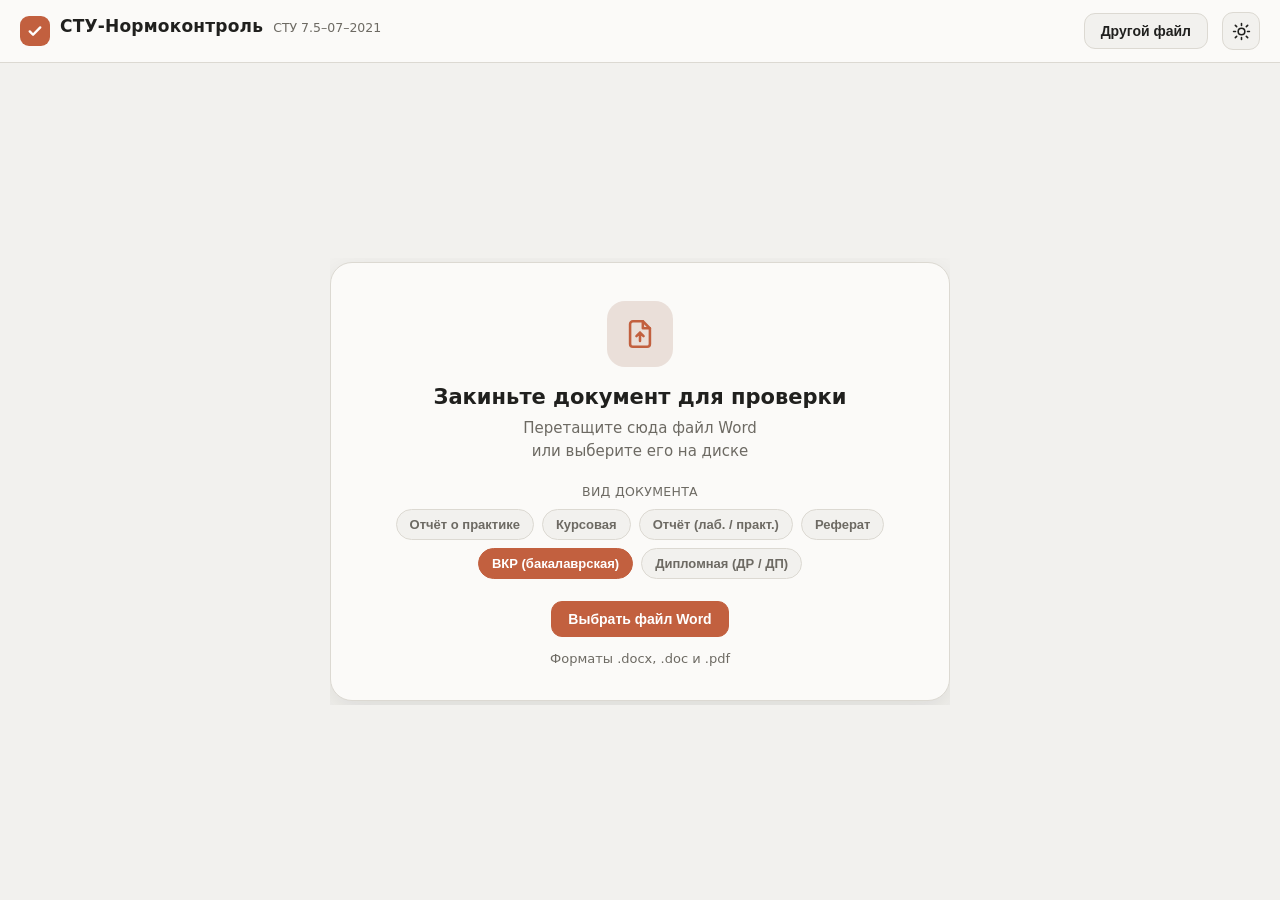
<file: index.html>
<!DOCTYPE html>
<html lang="ru" data-theme="light">
<head>
  <meta charset="UTF-8" />
  <meta name="viewport" content="width=device-width, initial-scale=1.0" />
  <title>СТУ-Нормоконтроль</title>
  <link rel="icon" type="image/svg+xml" href="favicon.svg" />
  <link rel="icon" type="image/svg+xml" href="data:image/svg+xml,%3Csvg%20xmlns='http://www.w3.org/2000/svg'%20viewBox='0%200%2064%2064'%3E%3Crect%20x='2'%20y='2'%20width='60'%20height='60'%20rx='15'%20fill='%23C2603F'/%3E%3Cpath%20d='M18%2033.5%2027.5%2043%2046%2021'%20fill='none'%20stroke='%23fff'%20stroke-width='7.5'%20stroke-linecap='round'%20stroke-linejoin='round'/%3E%3C/svg%3E" />
  <link rel="apple-touch-icon" href="favicon.svg" />
  <link rel="stylesheet" href="css/styles.css" />
</head>
<body>
  <div class="app">
    <!-- ============================================================ топбар -->
    <header class="topbar">
      <div class="brand">
        <span class="logo" aria-hidden="true">
          <svg viewBox="0 0 24 24" fill="none" stroke="currentColor" stroke-width="3.2" stroke-linecap="round" stroke-linejoin="round"><path d="M5 12.6l4.4 4.4L19 7.2"></path></svg>
        </span>
        <h1>СТУ-Нормоконтроль</h1>
        <span class="sub">СТУ 7.5–07–2021</span>
      </div>
      <div class="spacer"></div>
      <span class="file-name" id="topfile"></span>
      <label class="type-badge" id="toptype-wrap" title="Вид документа (определён автоматически, можно изменить)" style="display:none">Вид&nbsp;
        <select id="toptype"></select>
      </label>
      <button class="btn" id="back-btn" title="Вернуться к началу" style="display:none">← Новый документ</button>
      <button class="btn" id="new-btn" title="Проверить другой файл">Другой файл</button>
      <button class="btn primary" id="fix-btn" title="Исправить и скачать .docx" style="display:none">Исправить .docx</button>
      <button class="btn" id="report-btn" title="Скачать отчёт о замечаниях" style="display:none">Отчёт</button>
      <button class="btn" id="pdf-btn" title="Сохранить развёртку в PDF" style="display:none">PDF</button>
      <button class="icon-btn" id="theme-btn" title="Сменить тему">
        <svg id="ico-sun" viewBox="0 0 24 24" fill="none" stroke="currentColor" stroke-width="2" stroke-linecap="round">
          <circle cx="12" cy="12" r="4.2"></circle>
          <path d="M12 2v2.4M12 19.6V22M4.2 4.2l1.7 1.7M18.1 18.1l1.7 1.7M2 12h2.4M19.6 12H22M4.2 19.8l1.7-1.7M18.1 5.9l1.7-1.7"></path>
        </svg>
        <svg id="ico-moon" viewBox="0 0 24 24" fill="none" stroke="currentColor" stroke-width="2" stroke-linecap="round" style="display:none">
          <path d="M21 12.8A9 9 0 1 1 11.2 3a7 7 0 0 0 9.8 9.8Z"></path>
        </svg>
      </button>
    </header>

    <!-- ==================================================== стартовый экран -->
    <section class="screen" id="screen-start">
      <div class="drop-layer">
        <div class="drop-col">
          <div class="drop-card" id="drop-card">
          <div class="drop-icon">
            <svg viewBox="0 0 24 24" fill="none" stroke="currentColor" stroke-width="1.8" stroke-linecap="round" stroke-linejoin="round">
              <path d="M14 3v5h5"></path>
              <path d="M14 3H7a2 2 0 0 0-2 2v14a2 2 0 0 0 2 2h10a2 2 0 0 0 2-2V8Z"></path>
              <path d="M12 17v-6M9.5 13.5 12 11l2.5 2.5"></path>
            </svg>
          </div>
          <h2 class="drop-title">Закиньте документ для проверки</h2>
          <p class="drop-text">Перетащите сюда файл Word<br>или выберите его на диске</p>
          <div class="types" id="type-chips">
            <span class="types-label">Вид документа</span>
          </div>
          <button class="btn primary" id="pick-btn">Выбрать файл Word</button>
          <div class="drop-hint-inline">Форматы .docx, .doc и .pdf</div>
          <input type="file" id="file-input" accept=".docx,.doc,.pdf" hidden />
          </div>
          <div class="history-card" id="history-card" style="display:none">
            <div class="history-head">
              <span class="history-title">История проверок</span>
              <button class="history-clear" id="history-clear" title="Очистить историю">Очистить</button>
            </div>
            <div id="history-list"></div>
          </div>
        </div>
      </div>
    </section>

    <!-- ======================================================== обработка -->
    <section class="screen" id="screen-processing" style="display:none">
      <div class="drop-layer">
        <div class="flow-card">
          <div class="flow-head">
            <div class="wave-ico"><span></span><span></span><span></span><span></span><span></span></div>
            <div>
              <h2>Обработка документа</h2>
              <div class="fname" id="proc-name"></div>
            </div>
          </div>
          <div class="progress"><i id="proc-bar"></i></div>
          <ul class="steps" id="proc-steps"></ul>
        </div>
      </div>
    </section>

    <!-- ======================================================= результат -->
    <section class="workspace" id="workspace">
      <aside class="panel left" id="panel-left">
        <div class="panel-head" id="head-left">
          <span class="panel-title">Замечания</span>
          <button class="panel-toggle" data-side="left" title="Свернуть / развернуть">‹</button>
        </div>
        <div class="panel-body">
          <div class="summary">
            <div class="sum-card err"><b id="sum-err">0</b><span>ошибки</span></div>
            <div class="sum-card warn"><b id="sum-warn">0</b><span>предупр.</span></div>
            <div class="sum-card info"><b id="sum-info">0</b><span>инфо</span></div>
          </div>
          <div class="filters">
            <span class="filter-chip active" data-level="all">Все</span>
            <span class="filter-chip" data-level="error">Ошибки</span>
            <span class="filter-chip" data-level="warning">Предупреждения</span>
            <span class="filter-chip" data-level="info">Инфо</span>
            <span class="filter-chip" data-level="ai">ИИ</span>
          </div>
          <div class="find-list" id="find-list"></div>
        </div>
      </aside>

      <main class="viewer" id="viewer"></main>

      <aside class="panel right" id="panel-right">
        <div class="panel-head" id="head-right">
          <span class="panel-title">Листы</span>
          <button class="panel-toggle" data-side="right" title="Свернуть / развернуть">›</button>
        </div>
        <div class="panel-body">
          <div class="file-meta" id="file-meta"></div>
          <button class="btn legend-btn" id="legend-btn">Цвета ошибок</button>
          <div class="legend" id="legend" style="display:none">
            <div class="legend-row"><span class="legend-dot" style="background:rgba(196,61,61,.9)"></span> красный — шрифт, размер</div>
            <div class="legend-row"><span class="legend-dot" style="background:rgba(217,154,43,.95)"></span> оранжевый — подчёркивание, интервалы</div>
            <div class="legend-row"><span class="legend-dot" style="background:#8a3fb0"></span> фиолетовый — знаки и пунктуация</div>
            <div class="legend-row"><span class="legend-dot" style="background:#e02b2b"></span> ярко-красный — пробелы</div>
            <div class="legend-row"><span class="legend-dot" style="background:rgba(230,200,40,.95)"></span> жёлтый — обороты ИИ</div>
            <div class="legend-row"><span class="legend-dot legend-dot-line" style="border-color:#0a8f8f"></span> бирюзовый контур — оформление списка литературы</div>
            <div class="legend-row"><span class="legend-dot legend-dot-line" style="border-color:#d99a2b"></span> оранжевая линия слева — неверный отступ</div>
            <div class="legend-row"><span class="legend-dot" style="background:var(--info)"></span> синий — прочие замечания (инфо)</div>
          </div>
          <div id="page-list"></div>
        </div>
      </aside>
    </section>
  </div>

  <!-- ================================================== исправление .docx -->
  <div class="modal-backdrop" id="fix-dialog" style="display:none">
    <div class="modal">
      <h3>Исправить и скачать .docx</h3>
      <p class="modal-hint">Word откроет файл штатно; исправляется только word/document.xml.</p>
      <label class="opt"><input type="checkbox" id="opt-font" checked> Шрифт Times New Roman, 14</label>
      <label class="opt"><input type="checkbox" id="opt-align" checked> Выравнивание по ширине</label>
      <label class="opt"><input type="checkbox" id="opt-indent" checked> Абзацный отступ 12,5 мм</label>
      <label class="opt"><input type="checkbox" id="opt-spacing" checked> Межстрочный интервал 1,0 / 1,5</label>
      <label class="opt"><input type="checkbox" id="opt-page" checked> Формат А4 и поля</label>
      <label class="opt"><input type="checkbox" id="opt-dash" checked> Тире в диапазонах чисел</label>
      <label class="opt"><input type="checkbox" id="opt-text" checked> Пробелы и знаки препинания</label>
      <label class="opt"><input type="checkbox" id="opt-emph" checked> Подчёркивание, цвет и лишние прописные</label>
      <label class="opt"><input type="checkbox" id="opt-marker" checked> Перечисления: тире и знаки (; и .)</label>
      <label class="opt"><input type="checkbox" id="opt-section" checked> Разрывы страниц перед разделами</label>
      <label class="opt"><input type="checkbox" id="opt-toc" checked> Содержание: номера страниц и регистр</label>
      <div class="modal-actions">
        <button class="btn" id="fix-cancel">Отмена</button>
        <button class="btn primary" id="fix-ok">Скачать .docx</button>
      </div>
    </div>
  </div>

  <div class="modal-backdrop" id="link-dialog" style="display:none">
    <div class="modal">
      <h3>Переход по ссылке</h3>
      <p class="modal-hint">Эта ссылка может быть небезопасной. Открыть её в новой вкладке?</p>
      <div class="link-url" id="link-url"></div>
      <div class="modal-actions">
        <button class="btn" id="link-no">Нет</button>
        <button class="btn primary" id="link-yes">Да, открыть</button>
      </div>
    </div>
  </div>

  <div class="drop-overlay" id="drop-overlay" style="display:none"><span>Отпустите файл, чтобы проверить</span></div>

  <script src="vendor/fflate.min.js"></script>
  <script src="vendor/pdf.min.js"></script>
  <script src="vendor/html2canvas.min.js"></script>
  <script src="vendor/jspdf.umd.min.js"></script>
  <script src="js/docx.js"></script>
  <script src="js/rules.js"></script>
  <script src="js/render.js"></script>
  <script src="js/fix.js"></script>
  <script src="js/app.js"></script>
</body>
</html>
</file>
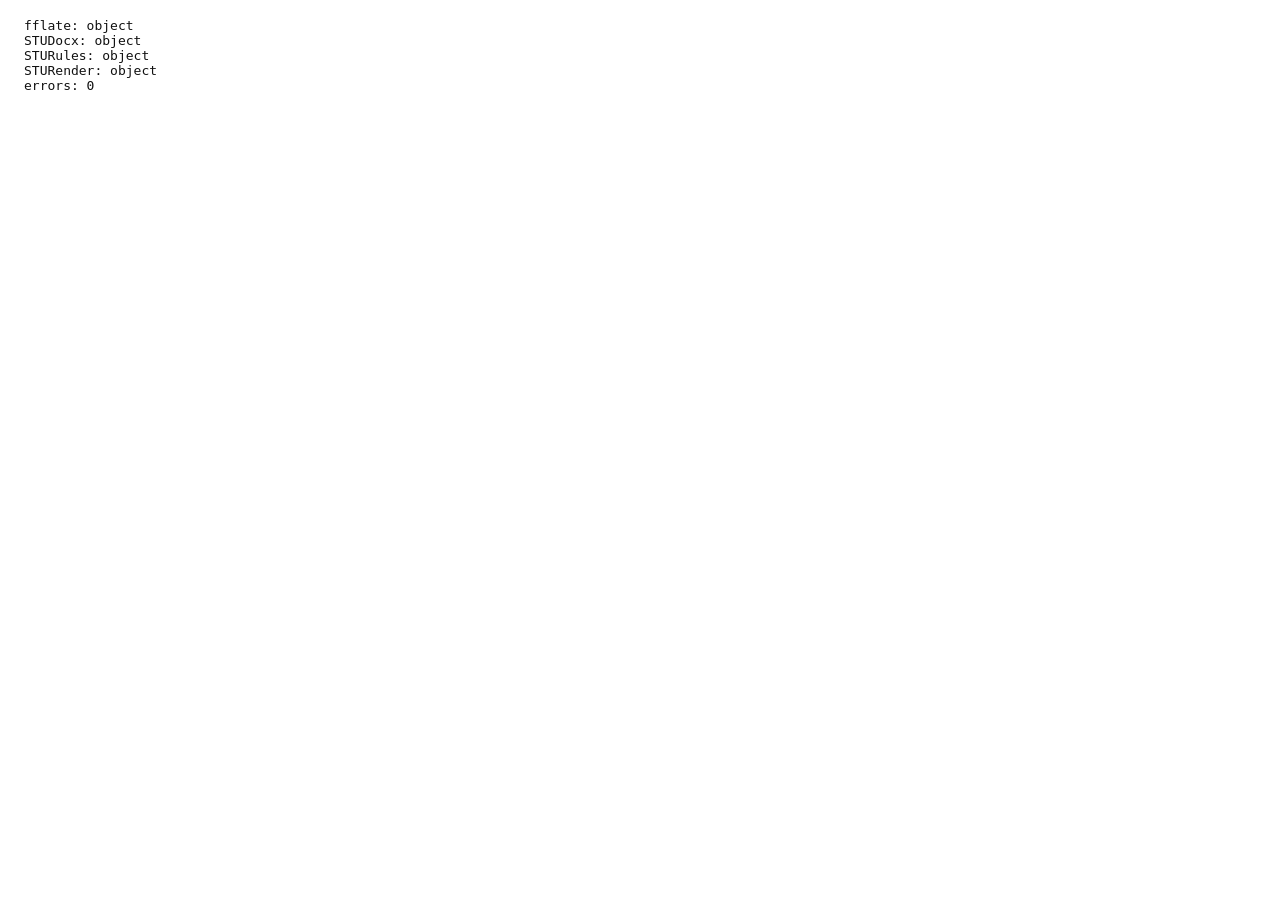
<file: test/syntax.html>
<!DOCTYPE html>
<html lang="ru"><head><meta charset="utf-8">
<script>
window.__errs = [];
window.onerror = function (m, s, l, c, e) { window.__errs.push('ERR ' + m + ' @' + (s || '').split('/').pop() + ':' + l + ':' + c + (e && e.stack ? '\n' + e.stack : '')); };
</script>
<style>pre{font:13px monospace;white-space:pre-wrap;background:#fff;color:#111;padding:10px;margin:6px}</style>
</head><body>
<script src="../vendor/fflate.min.js"></script>
<script src="../js/docx.js"></script>
<script src="../js/rules.js"></script>
<script src="../js/render.js"></script>
<script src="../js/app.js"></script>
<script>
var out = [];
out.push('fflate: ' + (typeof fflate));
out.push('STUDocx: ' + (typeof STUDocx));
out.push('STURules: ' + (typeof STURules));
out.push('STURender: ' + (typeof STURender));
out.push('errors: ' + window.__errs.length);
var pre = document.createElement('pre'); pre.textContent = out.join('\n') + '\n\n' + window.__errs.join('\n\n'); document.body.appendChild(pre);
</script>
</body></html>
</file>
<file: css/styles.css>
:root {
  --bg: #F2F1EE; --bg2: #FBFAF8; --bg3: #E9E7E2; --line: #DCD9D2;
  --text: #20201E; --muted: #6D6A63; --accent: #C2603F; --accent-soft: #EADFD9;
  --paper: #FFFFFF; --paper-line: #E2E0DA;
  --err: #C43D3D; --warn: #B4791F; --info: #3E6FB0;
  --err-bg: rgba(196, 61, 61, .10);
  --warn-bg: rgba(180, 121, 31, .12);
  --info-bg: rgba(62, 111, 176, .10);
  --shadow: 0 10px 30px rgba(30, 25, 20, .10);
  color-scheme: light;
}
:root[data-theme="dark"] {
  --bg: #111113; --bg2: #161618; --bg3: #1E1E22; --line: #2A2A30;
  --text: #E7E7E9; --muted: #8C8C95; --accent: #C15A5F; --accent-soft: #2A1D1F;
  --paper: #FFFFFF; --paper-line: #E2E0DA;
  --err: #E57373; --warn: #E0A94A; --info: #7AA7E6;
  --err-bg: rgba(229, 115, 115, .14);
  --warn-bg: rgba(224, 169, 74, .14);
  --info-bg: rgba(122, 167, 230, .14);
  --shadow: 0 10px 30px rgba(0, 0, 0, .45);
  color-scheme: dark;
}

* { box-sizing: border-box; }
html, body { height: 100%; }
body {
  margin: 0; background: var(--bg); color: var(--text);
  font-family: "Inter", "Segoe UI", system-ui, -apple-system, "Noto Sans", sans-serif;
  font-size: 15px; overflow: hidden;
  transition: background .5s ease, color .5s ease;
  /* Интерфейс (линейки, панель замечаний, верхняя часть) выделять нельзя. */
  -webkit-user-select: none; user-select: none;
}
/* Выделять можно только текст документа на листе. */
.stu-flow, .stu-flow * { -webkit-user-select: text; user-select: text; }
input, textarea, [contenteditable] { -webkit-user-select: text; user-select: text; }

/* --------------------------------------------------- wave theme transition */
::view-transition-old(root), ::view-transition-new(root) { animation: none; mix-blend-mode: normal; }
::view-transition-old(root) { z-index: 1; }
::view-transition-new(root) { z-index: 2; }
html.vt-wave::view-transition-new(root) { animation: vt-reveal .62s cubic-bezier(.22,1,.36,1) forwards; }
html.vt-wave::view-transition-old(root) { animation: none; }
@keyframes vt-reveal {
  from { clip-path: circle(0% at var(--vt-x, 90%) var(--vt-y, 4%)); }
  to   { clip-path: circle(150% at var(--vt-x, 90%) var(--vt-y, 4%)); }
}

/* ------------------------------------------------------------------ shell */
.app { display: flex; flex-direction: column; height: 100vh; }
.topbar {
  display: flex; align-items: center; gap: 14px; padding: 12px 20px;
  border-bottom: 1px solid var(--line); background: var(--bg2); flex: 0 0 auto; z-index: 5;
}
.brand { display: flex; align-items: baseline; gap: 10px; min-width: 0; }
.brand .logo {
  width: 30px; height: 30px; border-radius: 9px; background: var(--accent);
  display: grid; place-items: center; color: #fff; flex: 0 0 auto;
  align-self: center;
}
.brand .logo svg { width: 18px; height: 18px; display: block; }
.brand h1 { font-size: 17px; margin: 0; font-weight: 700; letter-spacing: .2px; }
.brand .sub { color: var(--muted); font-size: 12.5px; }
.spacer { flex: 1 1 auto; }
.topbar .file-name { color: var(--muted); font-size: 13px; max-width: 40vw; overflow: hidden; text-overflow: ellipsis; white-space: nowrap; }
.type-badge { display: inline-flex; align-items: center; gap: 4px; font-size: 12.5px; color: var(--muted); background: var(--bg2); border: 1px solid var(--line); border-radius: 999px; padding: 4px 10px; }
.type-badge select { font: inherit; color: var(--text); background: transparent; border: none; outline: none; max-width: 240px; }
.legend-btn { margin: 6px 0; align-self: flex-start; }
.legend { display: flex; flex-direction: column; gap: 4px; font-size: 12px; color: var(--muted); background: var(--bg2); border: 1px solid var(--line); border-radius: 8px; padding: 8px 10px; margin-bottom: 8px; }
.legend-row { display: flex; align-items: center; gap: 8px; }
.legend-dot { width: 12px; height: 12px; border-radius: 50%; flex: 0 0 auto; }
.legend-dot-line { background: transparent; border: 2px solid; border-radius: 3px; }

.icon-btn {
  width: 38px; height: 38px; border-radius: 11px; border: 1px solid var(--line);
  background: var(--bg); color: var(--text); cursor: pointer; display: grid; place-items: center;
  transition: background .2s, transform .15s, border-color .2s;
}
.icon-btn:hover { background: var(--bg3); }
.icon-btn:active { transform: scale(.94); }
.icon-btn svg { width: 19px; height: 19px; }

.btn {
  border: 1px solid var(--line); background: var(--bg); color: var(--text);
  padding: 9px 16px; border-radius: 11px; cursor: pointer; font-size: 14px; font-weight: 600;
  transition: background .2s, border-color .2s, transform .12s;
}
.btn:hover { background: var(--bg3); }
.btn:active { transform: scale(.97); }
.btn.primary { background: var(--accent); border-color: var(--accent); color: #fff; }
.btn.primary:hover { filter: brightness(1.06); }

/* --------------------------------------------------------------- start view */
.screen { flex: 1 1 auto; min-height: 0; position: relative; }
.drop-layer {
  position: absolute; inset: 0; display: flex; align-items: center; justify-content: center;
  padding: 24px; overflow: auto;
}
.drop-col { display: flex; flex-direction: column; gap: 16px; width: min(620px, 94vw); max-height: 100%; overflow: auto; padding: 4px 0; }
.drop-col .drop-card { width: 100%; }
.history-card { background: var(--bg2); border: 1px solid var(--line); border-radius: 16px; padding: 14px 16px; box-shadow: var(--shadow); }
.history-title { font-weight: 700; font-size: 12.5px; text-transform: uppercase; letter-spacing: .3px; color: var(--muted); }
.history-head { display: flex; align-items: center; justify-content: space-between; gap: 10px; margin-bottom: 8px; }
.history-clear { border: 1px solid var(--line); background: var(--bg); color: var(--muted); border-radius: 8px; padding: 3px 10px; font-size: 12px; cursor: pointer; }
.history-clear:hover { background: var(--bg3); color: var(--text); }
.hist-item { display: flex; align-items: center; gap: 10px; padding: 8px 6px; border-radius: 9px; cursor: pointer; border-bottom: 1px solid var(--line); }
.hist-item:last-child { border-bottom: none; }
.hist-item:hover { background: var(--bg3); }
.hist-name { font-weight: 600; font-size: 13.5px; overflow: hidden; text-overflow: ellipsis; white-space: nowrap; max-width: 55%; }
.hist-meta { margin-left: auto; display: flex; gap: 6px; align-items: center; color: var(--muted); font-size: 11.5px; white-space: nowrap; }
.drop-overlay { position: fixed; inset: 0; z-index: 60; display: flex; align-items: center; justify-content: center; background: color-mix(in srgb, var(--bg) 72%, transparent); pointer-events: none; }
.drop-overlay span { border: 2px dashed var(--accent); border-radius: 18px; padding: 26px 34px; font-size: 18px; font-weight: 700; color: var(--accent); background: var(--bg2); }
.drop-card {
  width: min(620px, 94vw); background: var(--bg2); border: 1px solid var(--line);
  border-radius: 22px; padding: 34px 30px; text-align: center; box-shadow: var(--shadow);
  transition: border-color .2s, background .2s, transform .2s;
}
.drop-card.dragover { border-color: var(--accent); background: var(--accent-soft); transform: translateY(-2px); }
.drop-icon {
  width: 66px; height: 66px; margin: 4px auto 18px; border-radius: 18px;
  background: var(--accent-soft); color: var(--accent); display: grid; place-items: center;
}
.drop-icon svg { width: 34px; height: 34px; }
.drop-title { font-size: 21px; font-weight: 750; margin: 0 0 8px; }
.drop-text { color: var(--muted); margin: 0 0 22px; line-height: 1.5; }
.drop-hint-inline { color: var(--muted); font-size: 13px; margin-top: 14px; }
.types { display: flex; flex-wrap: wrap; gap: 8px; justify-content: center; margin: 0 0 22px; }
.type-chip {
  border: 1px solid var(--line); background: var(--bg); color: var(--muted);
  padding: 7px 13px; border-radius: 999px; cursor: pointer; font-size: 13px; font-weight: 600;
  transition: all .18s;
}
.type-chip:hover { border-color: var(--accent); color: var(--text); }
.type-chip.active { background: var(--accent); border-color: var(--accent); color: #fff; }
.types-label { width: 100%; text-align: center; color: var(--muted); font-size: 12.5px; letter-spacing: .3px; text-transform: uppercase; margin-bottom: 2px; }

/* -------------------------------------------------------------- processing */
.flow-card {
  width: min(560px, 94vw); background: var(--bg2); border: 1px solid var(--line);
  border-radius: 20px; padding: 30px; box-shadow: var(--shadow);
}
.flow-head { display: flex; align-items: center; gap: 14px; margin-bottom: 20px; }
.wave-ico { display: flex; align-items: flex-end; gap: 3px; height: 30px; width: 34px; }
.wave-ico span { width: 4px; border-radius: 3px; background: var(--accent); animation: wv 1s ease-in-out infinite; }
.wave-ico span:nth-child(1){ animation-delay: -.9s } .wave-ico span:nth-child(2){ animation-delay: -.7s }
.wave-ico span:nth-child(3){ animation-delay: -.5s } .wave-ico span:nth-child(4){ animation-delay: -.3s }
.wave-ico span:nth-child(5){ animation-delay: -.1s }
@keyframes wv { 0%,100%{height:7px} 50%{height:30px} }
.flow-head h2 { margin: 0; font-size: 17px; font-weight: 700; }
.flow-head .fname { color: var(--muted); font-size: 13px; margin-top: 2px; max-width: 380px; overflow: hidden; text-overflow: ellipsis; white-space: nowrap; }
.progress { height: 8px; border-radius: 999px; background: var(--bg3); overflow: hidden; margin-bottom: 16px; }
.progress > i { display: block; height: 100%; width: 0; background: var(--accent); border-radius: 999px; transition: width .4s cubic-bezier(.22,1,.36,1); }
.steps { list-style: none; padding: 0; margin: 0; }
.steps li { display: flex; align-items: center; gap: 10px; padding: 6px 0; color: var(--muted); font-size: 14px; transition: color .3s; }
.steps li .dot { width: 16px; height: 16px; border-radius: 50%; border: 2px solid var(--line); flex: 0 0 auto; display: grid; place-items: center; }
.steps li .dot svg { width: 9px; height: 9px; opacity: 0; color: #fff; }
.steps li.done { color: var(--text); }
.steps li.done .dot { border-color: var(--accent); background: var(--accent); }
.steps li.done .dot svg { opacity: 1; }
.steps li.active { color: var(--text); }
.steps li.active .dot { border-color: var(--accent); animation: pulse 1.1s ease-in-out infinite; }
@keyframes pulse { 0%,100%{box-shadow:0 0 0 0 var(--accent-soft)} 50%{box-shadow:0 0 0 6px var(--accent-soft)} }

/* --------------------------------------------------------------- workspace */
.workspace {
  display: none; flex: 1 1 auto; min-height: 0; grid-template-columns: 350px 1fr 230px;
  transition: grid-template-columns .34s cubic-bezier(.22, 1, .36, 1);
}
.workspace.on { display: grid; }
.workspace.left-collapsed { grid-template-columns: 46px 1fr 230px; }
.workspace.right-collapsed { grid-template-columns: 350px 1fr 46px; }
.workspace.left-collapsed.right-collapsed { grid-template-columns: 46px 1fr 46px; }
.panel { background: var(--bg2); min-height: 0; display: flex; flex-direction: column; overflow: hidden; }
.panel.left { border-right: 1px solid var(--line); }
.panel.right { border-left: 1px solid var(--line); }
.panel-head {
  padding: 11px 14px; border-bottom: 1px solid var(--line); font-weight: 700; font-size: 13px;
  letter-spacing: .3px; text-transform: uppercase; color: var(--muted); flex: 0 0 auto;
  display: flex; align-items: center; justify-content: space-between; gap: 8px; cursor: pointer; user-select: none;
  transition: padding .34s cubic-bezier(.22, 1, .36, 1);
}
.panel-head:hover { background: var(--bg3); }
.panel-title {
  display: inline-block; white-space: nowrap; overflow: hidden; max-width: 240px; vertical-align: middle;
  transition: max-width .34s cubic-bezier(.22, 1, .36, 1), opacity .24s ease;
}
.panel-toggle {
  border: none; background: transparent; color: var(--muted); cursor: pointer;
  font-size: 18px; line-height: 1; padding: 0 6px; border-radius: 7px; font-weight: 700;
  transition: background .2s, color .2s;
}
.panel-toggle:hover { background: var(--bg); color: var(--text); }
.panel-body {
  overflow: auto; min-height: 0; flex: 1 1 auto;
  transition: opacity .3s ease, transform .34s cubic-bezier(.22, 1, .36, 1);
}
.panel.collapsed .panel-body { opacity: 0; pointer-events: none; overflow: hidden; transform: scale(.97); }
.panel.collapsed .panel-title { max-width: 0; opacity: 0; }
.panel.collapsed .panel-head { justify-content: center; padding-left: 4px; padding-right: 4px; }

.summary { display: flex; gap: 8px; padding: 14px 14px 6px; }
.sum-card { flex: 1; border: 1px solid var(--line); border-radius: 13px; padding: 10px 8px; text-align: center; background: var(--bg); }
.sum-card b { display: block; font-size: 21px; font-weight: 800; line-height: 1.1; }
.sum-card span { font-size: 11.5px; color: var(--muted); }
.sum-card.err b { color: var(--err); } .sum-card.warn b { color: var(--warn); } .sum-card.info b { color: var(--info); }
.sum-card.err { border-color: color-mix(in srgb, var(--err) 40%, var(--line)); }
.sum-card.warn { border-color: color-mix(in srgb, var(--warn) 40%, var(--line)); }
.sum-card.info { border-color: color-mix(in srgb, var(--info) 40%, var(--line)); }

.filters { display: flex; gap: 6px; padding: 4px 14px 10px; flex-wrap: wrap; }
.filter-chip { border: 1px solid var(--line); background: var(--bg); color: var(--muted); border-radius: 999px; padding: 5px 11px; font-size: 12px; cursor: pointer; font-weight: 600; }
.filter-chip.active { color: var(--text); border-color: var(--accent); }

.find-list { padding: 4px 12px 20px; }
.find-group { margin-bottom: 6px; }
.find-item {
  border: 1px solid var(--line); border-left: 3px solid var(--line); border-radius: 11px;
  padding: 10px 12px; margin-bottom: 8px; background: var(--bg); cursor: pointer;
  transition: border-color .15s, background .15s, transform .1s;
}
.find-item:hover { background: var(--bg3); }
.find-item:active { transform: scale(.995); }
.find-item.err { border-left-color: var(--err); }
.find-item.warn { border-left-color: var(--warn); }
.find-item.info { border-left-color: var(--info); }
.find-item.ai { border-left-color: #E9C93F; background: linear-gradient(90deg, rgba(255,242,160,.22), transparent 60%); }
.find-item .fi-ai { color: #8a6d00; background: #FFF2A0; border-radius: 6px; padding: 0 6px; font-size: 11px; font-weight: 700; margin-left: 6px; }
.find-item .fi-top { display: flex; align-items: center; gap: 8px; }
.find-item .fi-title { font-weight: 700; font-size: 13.5px; }
.find-item .fi-badge { margin-left: auto; font-size: 11px; color: var(--muted); border: 1px solid var(--line); border-radius: 999px; padding: 1px 8px; white-space: nowrap; }
.find-item .fi-detail { color: var(--muted); font-size: 13px; margin-top: 5px; line-height: 1.45; }
.find-item .fi-rec { color: var(--text); font-size: 12.5px; margin-top: 6px; line-height: 1.45; }
.find-item .fi-rec b { color: var(--accent); font-weight: 700; }
.find-item .fi-ref { color: var(--muted); font-size: 11.5px; margin-top: 6px; opacity: .85; }
.no-find { text-align: center; color: var(--muted); padding: 40px 20px; }

/* viewer */
.viewer { overflow: auto; background: var(--bg3); min-height: 0; padding: 26px 0 60px; }
.stu-page-wrap { display: flex; flex-direction: column; align-items: center; margin-bottom: 34px; }
.stu-hrule-row { width: max-content; }
.stu-sheet-row { display: flex; gap: 8px; align-items: flex-start; }
.stu-sheet {
  background: var(--paper); border: 1px solid var(--paper-line); box-shadow: var(--shadow);
  position: relative; flex: 0 0 auto; overflow: hidden;
}
.stu-flow { position: absolute; overflow: hidden; color: #111; }
.stu-flow .stu-p { margin: 0; }
.stu-p { white-space: pre-wrap; word-wrap: break-word; overflow-wrap: break-word; }
.stu-listmark { font-weight: inherit; }
.stu-tab { height: 0.75em; }
.stu-tab-dot { border-bottom: 2px dotted #666; }
.stu-tab-hyphen { border-bottom: 1px dashed #666; }
.stu-tab-underscore { border-bottom: 1px solid #666; }
.stu-toc { display: flex; flex-wrap: nowrap; align-items: flex-end; text-align: left !important; white-space: normal; }
.stu-toc-cell { white-space: normal; min-width: 0; }
.stu-toc-leader { flex: 1 1 auto; min-width: 1.2em; margin: 0 6px 0.18em; border-bottom: 2px dotted #666; height: 0.8em; }
.stu-toc-cell:last-child { white-space: nowrap; margin-left: 2px; }
.stu-footer { position: absolute; text-align: center; color: #111; line-height: 1.15; }

/* rulers */
.stu-hrule { position: relative; height: 24px; margin-left: 26px; border-radius: 6px 6px 0 0; background: #F6F5F2; border: 1px solid var(--paper-line); border-bottom: none; overflow: hidden; }
:root[data-theme="dark"] .stu-hrule { background: #2b2b30; border-color: #3a3a42; }
.stu-rule-margin { position: absolute; top: 0; bottom: 0; background: repeating-linear-gradient(45deg, transparent, transparent 5px, rgba(120,120,120,.18) 5px, rgba(120,120,120,.18) 6px); }
.stu-rule-tick { position: absolute; bottom: 0; width: 1px; height: 5px; background: rgba(120,120,120,.5); }
.stu-rule-tick.major { height: 9px; }
.stu-rule-lab { position: absolute; top: 2px; font-size: 9px; color: #8a8a8a; transform: translateX(2px); }
.stu-rule-indent-ref { position: absolute; bottom: 0; width: 0; height: 0; border-left: 5px solid transparent; border-right: 5px solid transparent; border-bottom: 9px solid var(--accent); transform: translateX(-5px); }
.stu-rule-zero { position: absolute; top: 0; bottom: 0; width: 2px; background: var(--accent); opacity: .55; transform: translateX(-1px); }
.stu-rule-err { position: absolute; top: 0; width: 7px; height: 7px; border-radius: 50%; transform: translateX(-3px); }
.stu-rule-err.err { background: #C43D3D; }
.stu-rule-err.warn { background: #D99A2B; }
.stu-vrule { position: relative; width: 22px; background: #F6F5F2; border: 1px solid var(--paper-line); border-right: none; border-radius: 6px 0 0 6px; overflow: hidden; }
:root[data-theme="dark"] .stu-vrule { background: #2b2b30; border-color: #3a3a42; }
.stu-rule-margin-v { position: absolute; left: 0; right: 0; background: repeating-linear-gradient(45deg, transparent, transparent 5px, rgba(120,120,120,.18) 5px, rgba(120,120,120,.18) 6px); }
.stu-rule-tick-v { position: absolute; left: 0; height: 1px; width: 6px; background: rgba(120,120,120,.5); }
.stu-rule-lab-v { position: absolute; left: 7px; font-size: 8.5px; color: #8a8a8a; transform: translateY(-5px); }

/* page marks */
.stu-marked { position: relative; cursor: help !important; }
.stu-mk-err, .stu-mk-warn, .stu-mk-info, .stu-mk-punct, .stu-ai, .stu-mk-src, .stu-space-mark, .stu-src-block, .stu-indent-line, .stu-ul-err, .stu-ul-warn, .stu-ul-info { cursor: help !important; }
/* выделять и копировать текст с пометкой можно */
.stu-marked, .stu-marked *, .stu-mk-err, .stu-mk-warn, .stu-mk-info, .stu-mk-punct { -webkit-user-select: text; user-select: text; }
.stu-mk-err { background: rgba(196,61,61,.10); box-shadow: inset 0 -2px 0 var(--err); }
.stu-mk-warn { background: rgba(217,154,43,.10); box-shadow: inset 0 -2px 0 var(--warn); }
.stu-mk-info { background: rgba(90,120,200,.08); box-shadow: inset 0 -2px 0 var(--info); }
.stu-mk-punct { background: rgba(150,60,200,.14) !important; box-shadow: inset 0 -2px 0 #8a3fb0 !important; }
.stu-space-mark { background: rgba(196,61,61,.35) !important; box-shadow: inset 0 -2px 0 var(--err) !important; white-space: pre; }
/* Ошибки текста: одна непрерывная линия под всем текстом, включая пробелы */
.stu-ul-err { text-decoration: underline; text-decoration-color: rgba(196,61,61,.85); text-decoration-thickness: 1px; text-underline-offset: 2px; }
.stu-ul-warn { text-decoration: underline; text-decoration-color: rgba(217,154,43,.9); text-decoration-thickness: 1px; text-underline-offset: 2px; }
.stu-ul-info { text-decoration: underline; text-decoration-color: rgba(90,120,200,.8); text-decoration-thickness: 1px; text-underline-offset: 2px; }
.stu-mk-src { background: transparent !important; box-shadow: inset 0 -2px 0 #0a8f8f !important; }
.stu-src-block { box-shadow: inset 0 0 0 1px #0a8f8f; }
.stu-indent-line { box-shadow: inset 3px 0 0 #d99a2b; }
.stu-listmark.stu-mk-err, .stu-listmark.stu-mk-warn, .stu-listmark.stu-mk-info { border-radius: 3px; padding: 0 2px; }
/* Замечания уровня листа: обводим весь лист или колонтитул */
.stu-page-err { outline: 2px solid var(--err); outline-offset: -3px; }
.stu-page-warn { outline: 2px solid var(--warn); outline-offset: -3px; }
.stu-page-info { outline: 2px solid var(--info); outline-offset: -3px; }
.stu-footer.stu-page-err, .stu-footer.stu-page-warn, .stu-footer.stu-page-info { outline-offset: 2px; border-radius: 4px; }
.stu-num-mark { color: #9a9a9a; border: 1px dashed var(--warn); border-radius: 4px; }
.stu-footer-band { position: absolute; height: 26px; border: 1px dashed #b98a2b; border-radius: 4px; }
.stu-footer-band-label { position: absolute; left: 4px; top: -8px; font-size: 9px; line-height: 1; color: #8a6a20; background: var(--paper); padding: 0 3px; border-radius: 3px; }
/* следы машинного текста и нестандартные символы – жёлтым */
.stu-ai { background: #FFF2A0; box-shadow: 0 0 0 1px #E9C93F inset; border-radius: 2px; }
.stu-char-marker { display: inline-block; min-width: 8px; height: 8px; vertical-align: middle; background: #E9C93F; border: 1px solid #BFA200; border-radius: 2px; }
.stu-p.stu-marked.stu-ai { background: rgba(255, 242, 160, .55); box-shadow: -3px 0 0 #E9C93F; }
.stu-table.stu-ai { outline: 2px solid #E9C93F; outline-offset: 2px; }
.stu-p.stu-marked.stu-mk-err { box-shadow: -3px 0 0 var(--err); background: var(--err-bg); }
.stu-p.stu-marked.stu-mk-warn { box-shadow: -3px 0 0 var(--warn); background: var(--warn-bg); }
.stu-p.stu-marked.stu-mk-info { box-shadow: -3px 0 0 var(--info); background: var(--info-bg); }
.stu-table { border-collapse: collapse; width: 100%; font-family: "Times New Roman", serif; color: #111; }
/* Рамки задаются построчно из документа (как в Word); здесь только отступы. */
.stu-table td { border: 0; padding: 2px 6px; vertical-align: top; }
.stu-table.stu-marked { outline: 2px solid var(--err); outline-offset: 2px; }
.stu-cell-p { margin: 0 !important; }
.stu-img { max-width: 100%; height: auto; }
.stu-img-ph { display: inline-block; border: 1px dashed #999; color: #666; font-size: 12px; padding: 2px 8px; border-radius: 4px; }
.stu-txbx { display: inline-block; white-space: pre-line; vertical-align: top; border: 1px dashed #b9b3a8; border-radius: 3px; padding: 1px 4px; }
.stu-link { color: #2b6cb0; text-decoration: underline; cursor: pointer; }
.link-url { font-family: ui-monospace, SFMono-Regular, monospace; font-size: 12.5px; word-break: break-all; background: var(--bg3); border-radius: 6px; padding: 8px 10px; margin: 8px 0; max-height: 30vh; overflow: auto; }
.stu-flash { animation: flash 1.1s ease; }
@keyframes flash { 0%,100% { background: transparent; } 30% { background: var(--accent-soft); } }

/* pages panel */
.page-item {
  display: flex; align-items: center; gap: 10px; padding: 9px 14px; cursor: pointer;
  border-bottom: 1px solid var(--line); transition: background .15s;
}
.page-item:hover { background: var(--bg3); }
.page-item.active { background: var(--accent-soft); }
.page-item .pg-num { font-weight: 700; font-size: 13.5px; }
.page-item .pg-meta { margin-left: auto; display: flex; gap: 5px; }
.badge { font-size: 11px; font-weight: 700; border-radius: 999px; padding: 1px 7px; color: #fff; }
.badge.err { background: var(--err); } .badge.warn { background: var(--warn); } .badge.info { background: var(--info); }
.badge.ok { background: #4b9e6a; }

.file-meta { padding: 12px 14px; border-bottom: 1px solid var(--line); }
.file-meta .fm-name { font-weight: 700; font-size: 13.5px; word-break: break-word; }
.file-meta .fm-sub { color: var(--muted); font-size: 12px; margin-top: 3px; }

::-webkit-scrollbar { width: 11px; height: 11px; }
::-webkit-scrollbar-thumb { background: color-mix(in srgb, var(--muted) 40%, transparent); border-radius: 999px; border: 3px solid transparent; background-clip: padding-box; }
::-webkit-scrollbar-thumb:hover { background: color-mix(in srgb, var(--muted) 65%, transparent); background-clip: padding-box; }

/* modal */
.modal-backdrop { position: fixed; inset: 0; background: rgba(0,0,0,.35); display: flex; align-items: center; justify-content: center; z-index: 50; }
.modal { width: min(420px, 94vw); background: var(--bg2); border: 1px solid var(--line); border-radius: 16px; padding: 20px 22px; box-shadow: var(--shadow); }
.modal h3 { margin: 0 0 6px; font-size: 17px; }
.modal-hint { color: var(--muted); font-size: 12.5px; margin: 0 0 14px; }
.modal .opt { display: flex; align-items: center; gap: 9px; padding: 7px 0; font-size: 14px; cursor: pointer; }
.modal .opt input { width: 16px; height: 16px; accent-color: var(--accent); }
.modal-actions { display: flex; justify-content: flex-end; gap: 10px; margin-top: 16px; }

@media (max-width: 1100px) {
  .workspace { grid-template-columns: 300px 1fr 170px; }
}
@media (max-width: 860px) {
  .workspace { grid-template-columns: 1fr; }
  .panel.left, .panel.right { display: none; }
}
</file>
